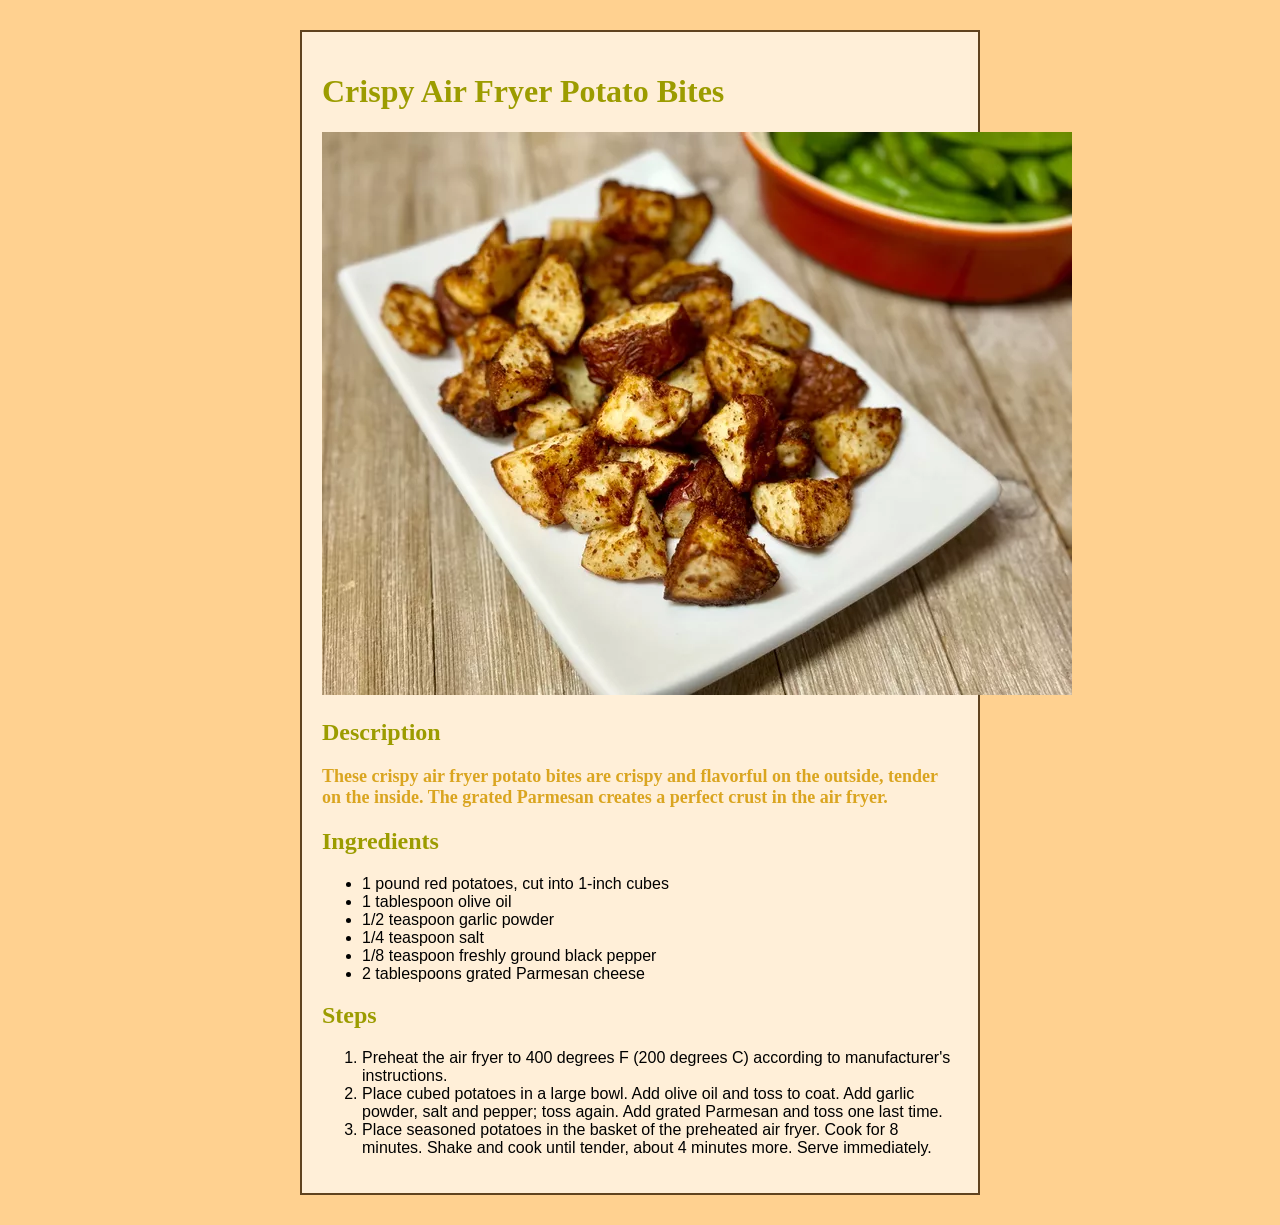
<file: recipes/crispy-air-fryer-potato-bites.html>
<!DOCTYPE html>
<html lang="en">
<head>
    <meta charset="UTF-8">
    <title>Crispy Air Fryer Potato Bites</title>
    <link rel="stylesheet" href="../styles.css">
</head>
<body>
    <h1>Crispy Air Fryer Potato Bites</h1>
    <img src="../images/crispy-air-fryer-potato-bites.png" alt="Crispy bites of air fried potatoes">

    <h2>Description</h2>
    <p>These crispy air fryer potato bites are crispy and flavorful on the outside, tender on the inside. The grated Parmesan creates a perfect crust in the air fryer.</p>

    <h2>Ingredients</h2>
    <ul>
        <li>1 pound red potatoes, cut into 1-inch cubes</li>
        <li>1 tablespoon olive oil</li>
        <li>1/2 teaspoon garlic powder</li>
        <li>1/4 teaspoon salt</li>
        <li>1/8 teaspoon freshly ground black pepper</li>
        <li>2 tablespoons grated Parmesan cheese</li>
    </ul>

    <h2>Steps</h2>
    <ol>
        <li>Preheat the air fryer to 400 degrees F (200 degrees C) according to manufacturer's instructions.</li>
        <li>Place cubed potatoes in a large bowl. Add olive oil and toss to coat. Add garlic powder, salt and pepper; toss again. Add grated Parmesan and toss one last time.</li>
        <li>Place seasoned potatoes in the basket of the preheated air fryer. Cook for 8 minutes. Shake and cook until tender, about 4 minutes more. Serve immediately.</li>
    </ol>
</body>
</html>
</file>
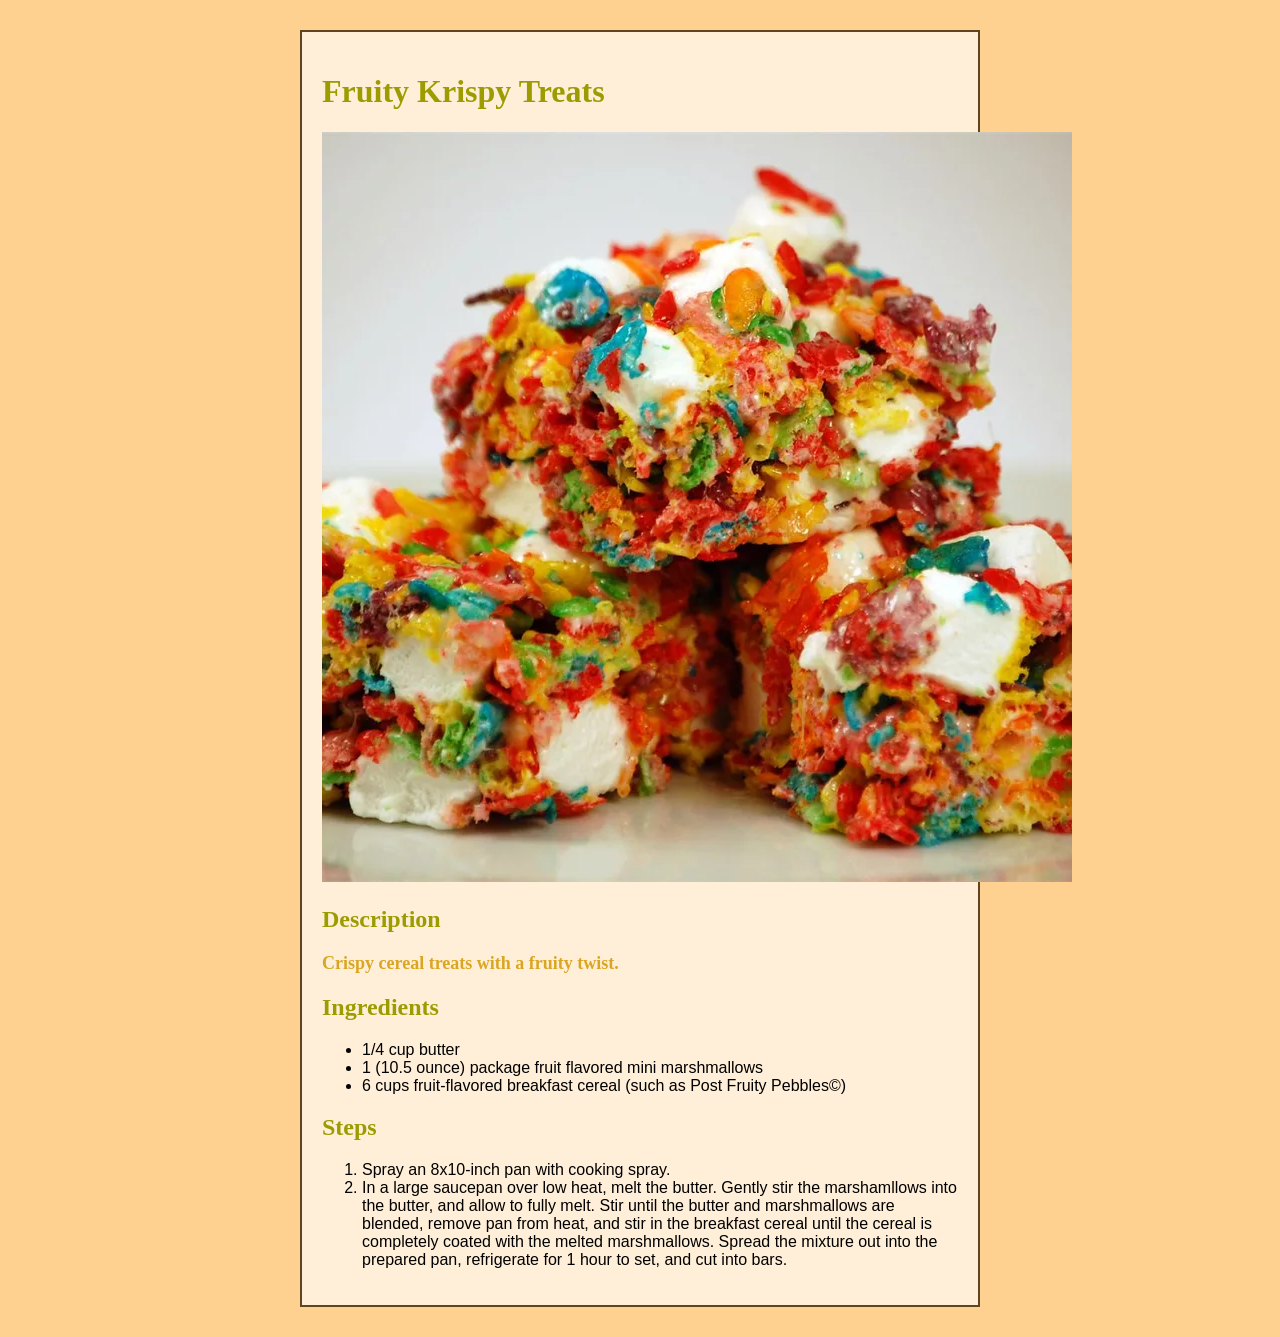
<file: recipes/fruity-krispy-treats.html>
<!DOCTYPE html>
<html lang="en">
<head>
    <meta charset="UTF-8">
    <title>Fruity Krispy Treats</title>
    <link rel="stylesheet" href="../styles.css">
</head>
<body>
    <h1>Fruity Krispy Treats</h1>
    <img src="../images/fruity-krispy-treats.png" alt="Delicious, sticky Fruity Krispy Treats">

    <h2>Description</h2>
    <p>Crispy cereal treats with a fruity twist.</p>

    <h2>Ingredients</h2>
    <ul>
        <li>1/4 cup butter</li>
        <li>1 (10.5 ounce) package fruit flavored mini marshmallows</li>
        <li>6 cups fruit-flavored breakfast cereal (such as Post Fruity Pebbles©)</li>
    </ul>

    <h2>Steps</h2>
    <ol>
        <li>Spray an 8x10-inch pan with cooking spray.</li>
        <li>In a large saucepan over low heat, melt the butter. Gently stir the marshamllows into the butter, and allow to fully melt. Stir until the butter and marshmallows are blended, remove pan from heat, and stir in the breakfast cereal until the cereal is completely coated with the melted marshmallows. Spread the mixture out into the prepared pan, refrigerate for 1 hour to set, and cut into bars.</li>
    </ol>
</body>
</html>
</file>
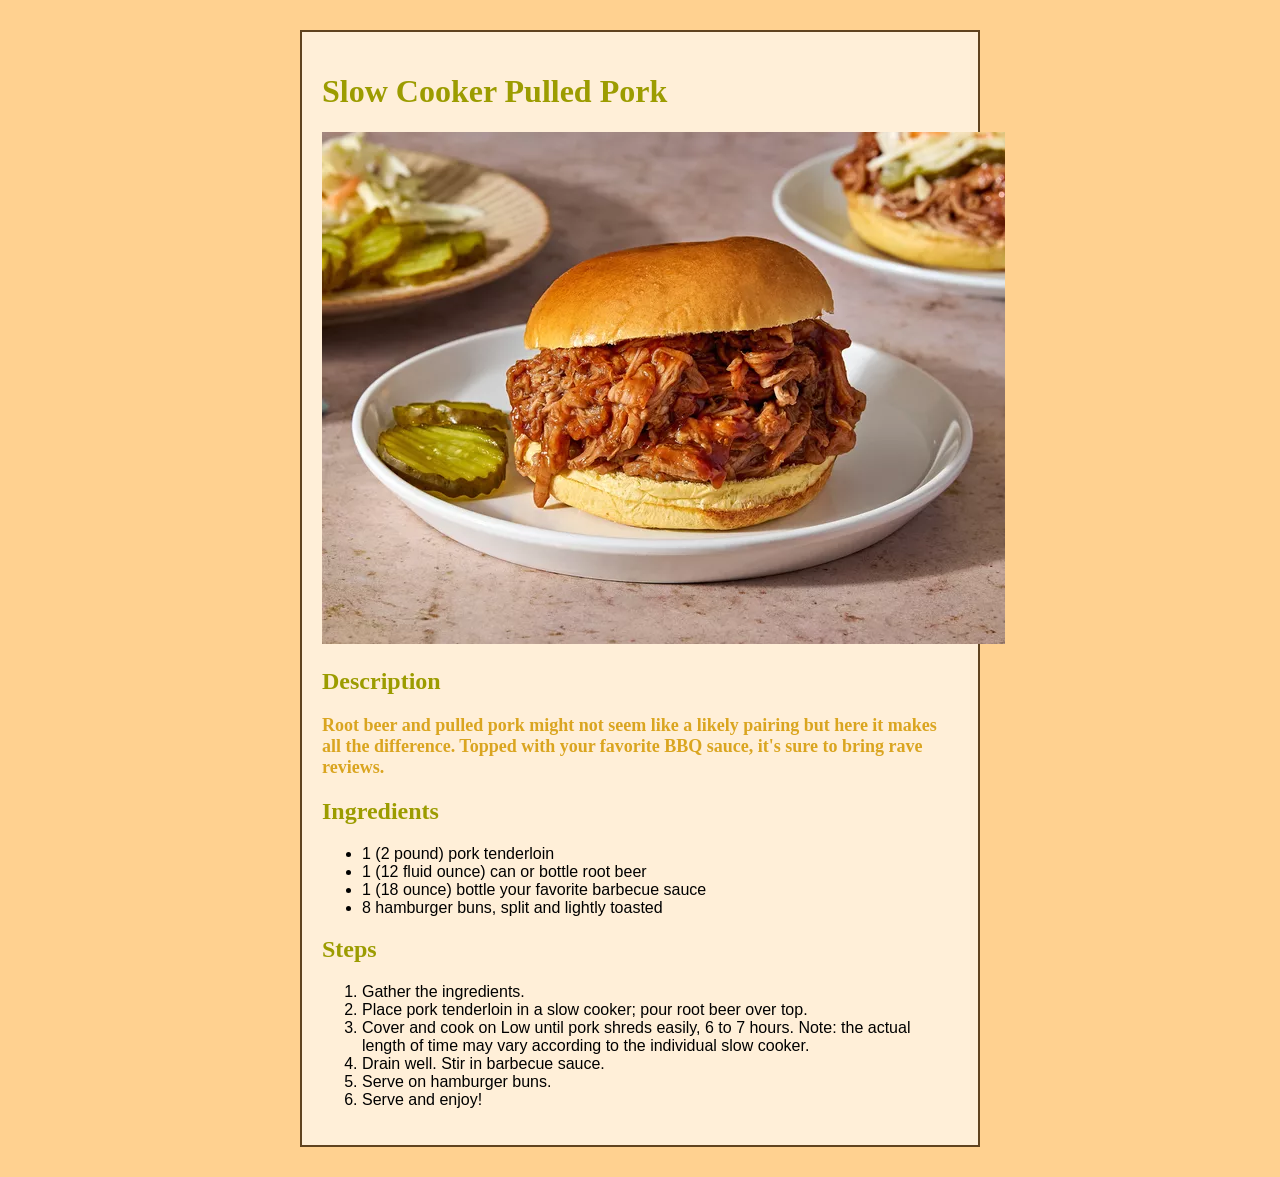
<file: recipes/slow-cooker-pulled-pork.html>
<!DOCTYPE html>
<html lang="en">
<head>
    <meta charset="UTF-8">
    <title>Slow Cooker Pulled Pork</title>
    <link rel="stylesheet" href="../styles.css">
</head>
<body>
    <h1>Slow Cooker Pulled Pork</h1>
    <img src="../images/slow-cooker-pulled-pork.png" alt="A tasty Slow Cooker Pulled Pork sandwich with a side of pickles">
    
    <h2>Description</h2>
    <p>Root beer and pulled pork might not seem like a likely pairing but here it makes all the difference. Topped with your favorite BBQ sauce, it's sure to bring rave reviews.</p>
    
    <h2>Ingredients</h2>
    <ul>
        <li>1 (2 pound) pork tenderloin</li>
        <li>1 (12 fluid ounce) can or bottle root beer</li>
        <li>1 (18 ounce) bottle your favorite barbecue sauce</li>
        <li>8 hamburger buns, split and lightly toasted</li>
    </ul>

    <h2>Steps</h2>
    <ol>
        <li>Gather the ingredients.</li>
        <li>Place pork tenderloin in a slow cooker; pour root beer over top.</li>
        <li>Cover and cook on Low until pork shreds easily, 6 to 7 hours. Note: the actual length of time may vary according to the individual slow cooker.</li>
        <li>Drain well. Stir in barbecue sauce.</li>
        <li>Serve on hamburger buns.</li>
        <li>Serve and enjoy!</li>
    </ol>
</body>
</html>
</file>
<file: styles.css>
:root {
    background-color: rgb(255, 209, 144)
}

body {
    background-color: rgb(255, 239, 216);
    padding: 20px;
    border: 2px solid rgb(96, 67, 31);
    margin: 30px 300px;
}

h1, h2 {
    color: rgb(156, 156, 0);
    font-family: fantasy;
}

p {
    color: goldenrod;
    font-family: cursive;
    font-weight: bolder;
    font-size: large;
}

nav li {
    display: inline-block;
    margin-right: 10px;
}

nav a {
    color: rgb(85, 71, 52);
    text-decoration: none;
    background-color: burlywood;
    padding: 10px;
}

nav a:hover {
    color: goldenrod;
    background-color: rgb(253, 211, 155);
}

ol, ul {
    font-family: Arial, Helvetica, sans-serif;
}
</file>
